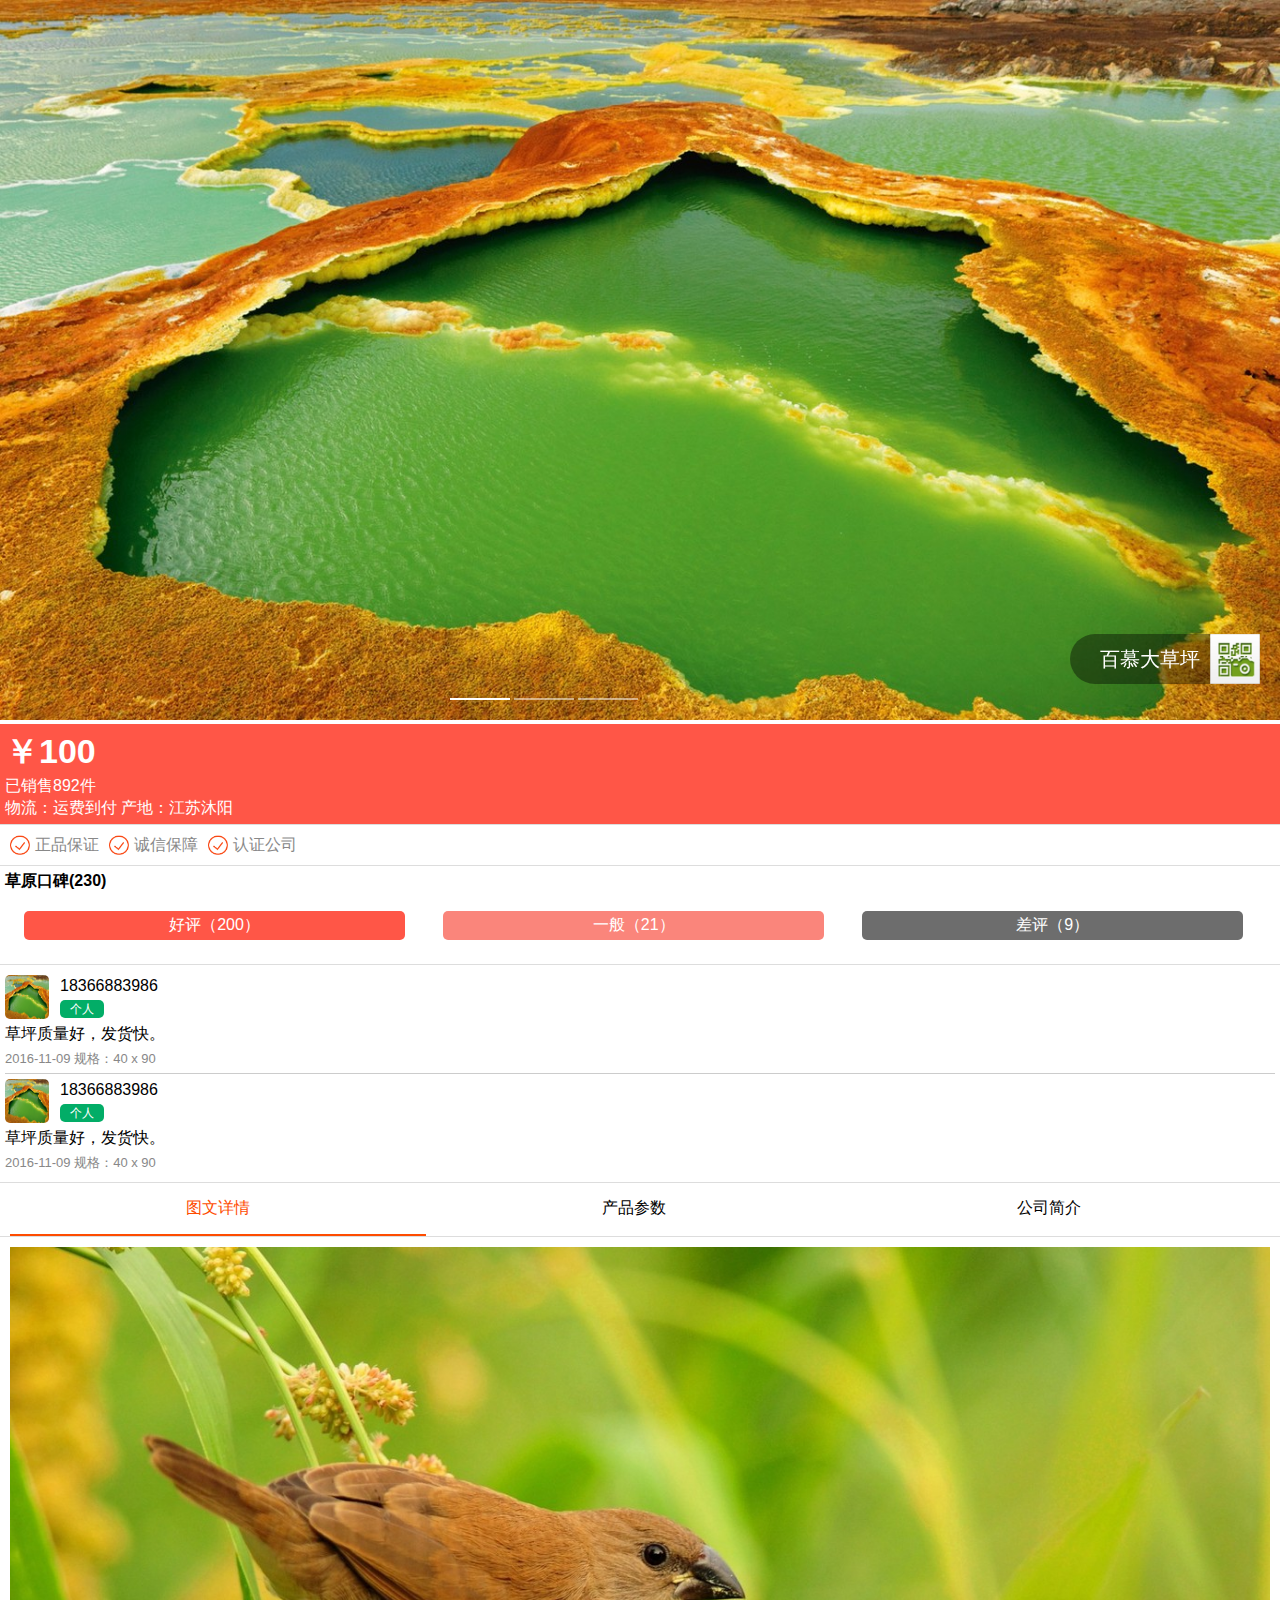
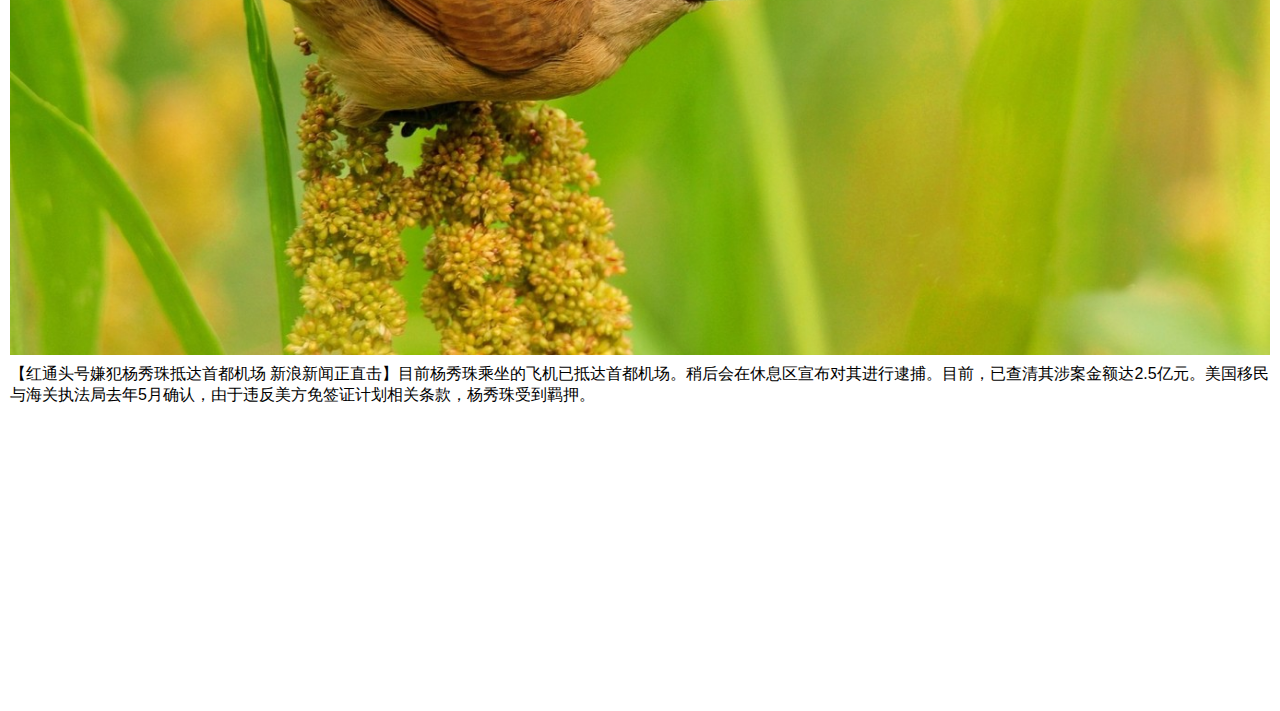
<file: web/grass/index.html>
<!DOCTYPE html>
<html>
<head lang="zh_CN">
    <meta charset="UTF-8">
    <meta name="viewport"
          content="width=device-width, user-scalable=no, initial-scale=1.0, maximum-scale=1.0, minimum-scale=1.0"/>
    <title>分享页面</title>
<!--css-->
    <link rel="stylesheet" href="css/reset.css"/>
    <link rel="stylesheet" href="css/grass.css"/>
    <script src="js/jquery-2.2.4.min.js"></script>

<!--GLIDE-->
    <link rel="stylesheet" href="css/glide.core.css"/>
    <link rel="stylesheet" href="css/glide.theme.css"/>
    <script src="js/glide.min.js"></script>

</head>

<body>

<div id="Glide" class="glide hidden-sm hidden-xs">
    <!--<div class="glide__arrows">-->
        <!--<button class="glide__arrow prev" data-glide-dir="<"><</button>-->
        <!--<button class="glide__arrow next" data-glide-dir=">">></button>-->
    <!--</div>-->

    <div class="glide__wrapper">
        <a class="pic-btn">
            <span class="product-name">百慕大草坪</span>
            <img src="pics/lg_grass_bg.png" alt=""/>
        </a>
        <ul class="glide__track">
            <li class="glide__slide"><img src="pics/01.jpg" alt=""/></li>
            <li class="glide__slide"><img src="pics/02.jpg" alt=""/></li>
            <li class="glide__slide"><img src="pics/03.jpg" alt=""/></li>
        </ul>
    </div>
    <div class="glide__bullets"></div>
</div>

<script>
    $(function(){
        $('.glide').glide({
            mode:'horizontal',
            autoplay:5000,
            startAt:1,
            // paddings:'1rem',
            centered:true,
            hoverpause:true,
            autoheight:true,
            keyboard:true,
            touchDistance:80,
            dragDistance:120,
            animationDuration:400

        });
    })
</script>

<!--container-->
<!--价格-->
<div class="row price clearfix">
    <div class="price-left">
        <h3><span>￥</span>100</h3>
    </div>
    <div class="price-right">
        <p>已销售892件</p>
        <p>物流：运费到付  产地：江苏沐阳</p>
    </div>
</div>
<!--认证-->
<div class="row verify clearfix">
    <div class="verify-item"><img src="pics/sm_good.png"/><span>正品保证</span></div>
    <div class="verify-item"><img src="pics/sm_good.png"/><span>诚信保障</span></div>
    <div class="verify-item"><img src="pics/sm_good.png"/><span>认证公司</span></div>
</div>
<!--口碑-->
<div class="good row">
    <h4>草原口碑(230)</h4>
    <div class="clearfix">
        <a class="btn btn-1" href="">好评（200）</a>
        <a class="btn btn-2" href="">一般（21）</a>
        <a class="btn btn-3" href="">差评（9）</a>
    </div>
</div>
<!--评论-->
<div class="row">
    <div class="comment-item">
        <div class="comment-head">
            <img src="pics/01.jpg"/>
            <div class="info">
                <h4>18366883986</h4>
                <h4><span class="label label-green">个人</span></h4>
            </div>
        </div>
        <div class="comment-body">
            <p>草坪质量好，发货快。</p>
        </div>
        <div class="comment-footer">
            2016-11-09 规格：40 x 90
        </div>
    </div>
    <div class="comment-item">
        <div class="comment-head">
            <img src="pics/01.jpg"/>
            <div class="info">
                <h4>18366883986</h4>
                <h4><span class="label label-green">个人</span></h4>
            </div>
        </div>
        <div class="comment-body">
            <p>草坪质量好，发货快。</p>
        </div>
        <div class="comment-footer">
            2016-11-09 规格：40 x 90
        </div>
    </div>
</div>

<div class="body">
    <div class="switch clearfix">
        <a class="active" target="detail">图文详情</a>
        <a target="info">产品参数</a>
        <a target="company">公司简介</a>
    </div>
    <div class="body-content detail">
        <img src="pics/02.jpg"/>
        <p>【红通头号嫌犯杨秀珠抵达首都机场 新浪新闻正直击】目前杨秀珠乘坐的飞机已抵达首都机场。稍后会在休息区宣布对其进行逮捕。目前，已查清其涉案金额达2.5亿元。美国移民与海关执法局去年5月确认，由于违反美方免签证计划相关条款，杨秀珠受到羁押。</p>
    </div>

    <div class="body-content info hide">
        <table>
            <tr>
                <th>草坪属性</th>
                <td>暖季草坪</td>
            </tr>
            <tr>
                <th>草坪用途</th>
                <td>园林绿化、观赏草坪、游憩草坪、体育草坪、护坡草坪</td>
            </tr>
            <tr>
                <th>草坪规格</th>
                <td><p>30x60cm</p><p>40x90cm</p></td>
            </tr>
            <tr>
                <th>一份面积</th>
                <td>10m<sup>2</sup></td>
            </tr>
            <tr>
                <th>种植面积</th>
                <td>5000亩</td>
            </tr>
        </table>
    </div>
    <div class="body-content company hide">
        <div class="company-head clearfix">
            <img src="pics/02.jpg" />
            <div class="name">
                <p>溧阳草坪农业开发有限公司</p>
                <p>
                    <img class="ico" src="pics/sm_dscv_top.png"/>
                    <img class="ico" src="pics/sm_dscv_hot.png"/>
                    <img class="ico" src="pics/sm_dscv_new.png"/>
                    <img class="ico" src="pics/sm_dscv_seed.png"/>
                </p>
            </div>
        </div>
        <div class="company-body">
            <div class="pos clearfix">
                <div>
                    <p>157</p>
                    <span>草原规模</span>
                </div>
                <div>
                    <p>12.4万</p>
                    <span>关注人数</span>
                </div>
                <div>
                    <p>top1</p>
                    <span>全国排行</span>
                </div>
            </div>
            <div class="detail">
                <img src="pics/03.jpg" alt=""/>
                <p>【红通头号嫌犯杨秀珠抵达首都机场 新浪新闻正直击】目前杨秀珠乘坐的飞机已抵达首都机场。稍后会在休息区宣布对其进行逮捕。目前，已查清其涉案金额达2.5亿元。美国移民与海关执法局去年5月确认，由于违反美方免签证计划相关条款，杨秀珠受到羁押。</p>
            </div>
        </div>
        <div class="company-footer">
            <table>
                <tr>
                    <th>总经理</th>
                    <td>胡其</td>
                </tr>
                <tr>
                    <th>电话</th>
                    <td>0531 - 546874894</td>
                </tr>
                <tr>
                    <th>公司地址</th>
                    <td>江苏省宿迁市溧阳县</td>
                </tr>
            </table>
        </div>
    </div>
</div>
<script>
    $(function(){
        $('.switch a').each(function(){
            $(this).click(function(){
                $('.switch a').removeClass('active');
                $(this).addClass('active');
                $('.body-content').addClass('hide');
                var target = $(this).attr('target');
                $('.'+target).removeClass('hide');
            })
        })
    })
</script>
</body>
</html>
</file>
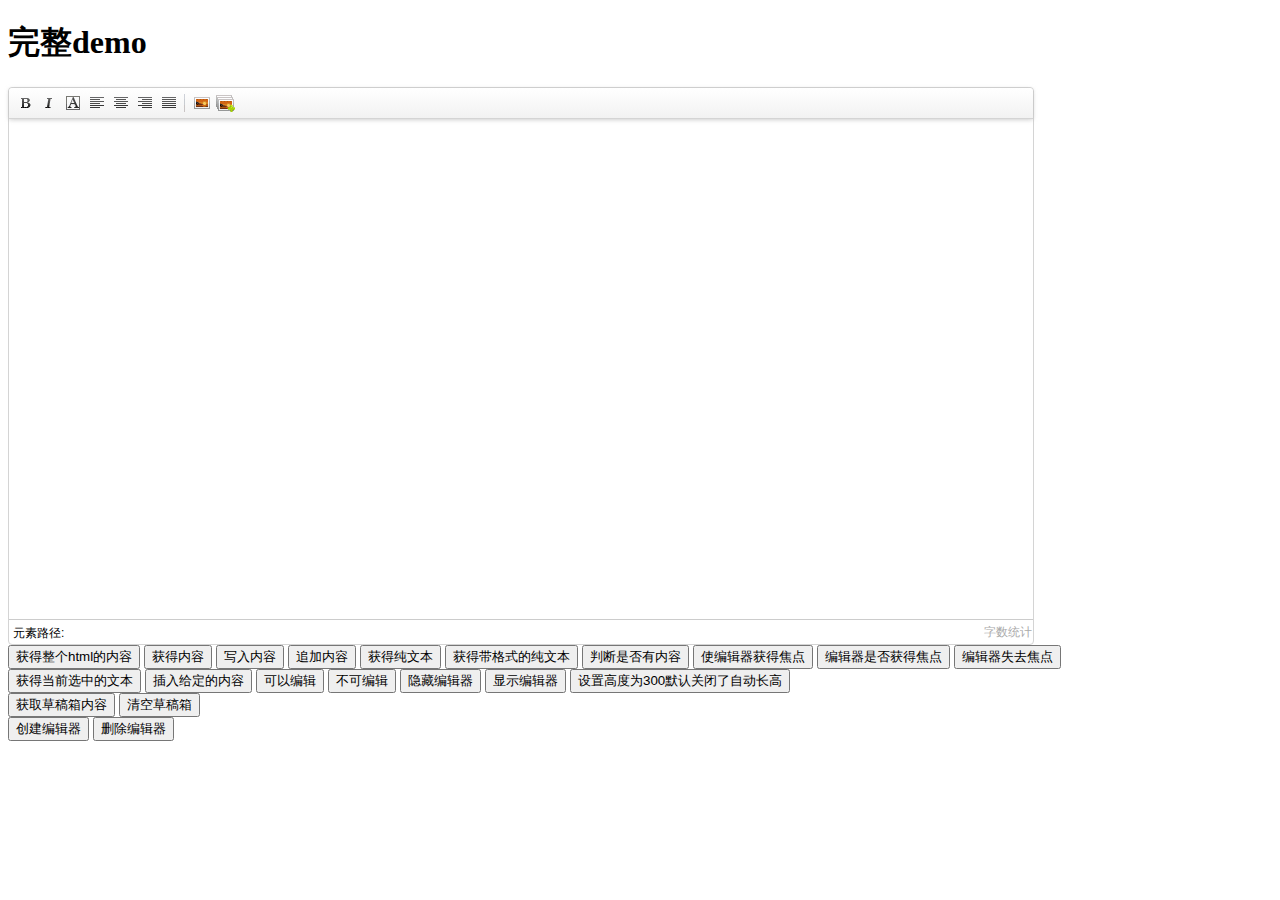
<file: web/ueditor/index.html>
<!DOCTYPE HTML PUBLIC "-//W3C//DTD HTML 4.01 Transitional//EN"
        "http://www.w3.org/TR/html4/loose.dtd">
<html>
<head>
    <title>完整demo</title>
    <meta http-equiv="Content-Type" content="text/html;charset=utf-8"/>
    <script type="text/javascript" charset="utf-8" src="ueditor.config.js"></script>
    <script type="text/javascript" charset="utf-8" src="ueditor.all.min.js"></script>
    <!--建议手动加在语言，避免在ie下有时因为加载语言失败导致编辑器加载失败-->
    <!--这里加载的语言文件会覆盖你在配置项目里添加的语言类型，比如你在配置项目里配置的是英文，这里加载的中文，那最后就是中文-->
    <script type="text/javascript" charset="utf-8" src="lang/zh-cn/zh-cn.js"></script>

    <style type="text/css">
        div {
            width: 100%;
        }
    </style>
</head>
<body>
<div>
    <h1>完整demo</h1>
    <script id="editor" type="text/plain" style="width:1024px;height:500px;"></script>
</div>
<div id="btns">
    <div>
        <button onclick="getAllHtml()">获得整个html的内容</button>
        <button onclick="getContent()">获得内容</button>
        <button onclick="setContent()">写入内容</button>
        <button onclick="setContent(true)">追加内容</button>
        <button onclick="getContentTxt()">获得纯文本</button>
        <button onclick="getPlainTxt()">获得带格式的纯文本</button>
        <button onclick="hasContent()">判断是否有内容</button>
        <button onclick="setFocus()">使编辑器获得焦点</button>
        <button onmousedown="isFocus(event)">编辑器是否获得焦点</button>
        <button onmousedown="setblur(event)">编辑器失去焦点</button>

    </div>
    <div>
        <button onclick="getText()">获得当前选中的文本</button>
        <button onclick="insertHtml()">插入给定的内容</button>
        <button id="enable" onclick="setEnabled()">可以编辑</button>
        <button onclick="setDisabled()">不可编辑</button>
        <button onclick=" UE.getEditor('editor').setHide()">隐藏编辑器</button>
        <button onclick=" UE.getEditor('editor').setShow()">显示编辑器</button>
        <button onclick=" UE.getEditor('editor').setHeight(300)">设置高度为300默认关闭了自动长高</button>
    </div>

    <div>
        <button onclick="getLocalData()">获取草稿箱内容</button>
        <button onclick="clearLocalData()">清空草稿箱</button>
    </div>

</div>
<div>
    <button onclick="createEditor()">
        创建编辑器
    </button>
    <button onclick="deleteEditor()">
        删除编辑器
    </button>
</div>

<script type="text/javascript">

    //实例化编辑器
    //建议使用工厂方法getEditor创建和引用编辑器实例，如果在某个闭包下引用该编辑器，直接调用UE.getEditor('editor')就能拿到相关的实例
    var ue = UE.getEditor('editor');


    function isFocus(e) {
        alert(UE.getEditor('editor').isFocus());
        UE.dom.domUtils.preventDefault(e)
    }
    function setblur(e) {
        UE.getEditor('editor').blur();
        UE.dom.domUtils.preventDefault(e)
    }
    function insertHtml() {
        var value = prompt('插入html代码', '');
        UE.getEditor('editor').execCommand('insertHtml', value)
    }
    function createEditor() {
        enableBtn();
        UE.getEditor('editor');
    }
    function getAllHtml() {
        alert(UE.getEditor('editor').getAllHtml())
    }
    function getContent() {
        var arr = [];
        arr.push("使用editor.getContent()方法可以获得编辑器的内容");
        arr.push("内容为：");
        arr.push(UE.getEditor('editor').getContent());
        alert(arr.join("\n"));
    }
    function getPlainTxt() {
        var arr = [];
        arr.push("使用editor.getPlainTxt()方法可以获得编辑器的带格式的纯文本内容");
        arr.push("内容为：");
        arr.push(UE.getEditor('editor').getPlainTxt());
        alert(arr.join('\n'))
    }
    function setContent(isAppendTo) {
        var arr = [];
        arr.push("使用editor.setContent('欢迎使用ueditor')方法可以设置编辑器的内容");
        UE.getEditor('editor').setContent('欢迎使用ueditor', isAppendTo);
        alert(arr.join("\n"));
    }
    function setDisabled() {
        UE.getEditor('editor').setDisabled('fullscreen');
        disableBtn("enable");
    }

    function setEnabled() {
        UE.getEditor('editor').setEnabled();
        enableBtn();
    }

    function getText() {
        //当你点击按钮时编辑区域已经失去了焦点，如果直接用getText将不会得到内容，所以要在选回来，然后取得内容
        var range = UE.getEditor('editor').selection.getRange();
        range.select();
        var txt = UE.getEditor('editor').selection.getText();
        alert(txt)
    }

    function getContentTxt() {
        var arr = [];
        arr.push("使用editor.getContentTxt()方法可以获得编辑器的纯文本内容");
        arr.push("编辑器的纯文本内容为：");
        arr.push(UE.getEditor('editor').getContentTxt());
        alert(arr.join("\n"));
    }
    function hasContent() {
        var arr = [];
        arr.push("使用editor.hasContents()方法判断编辑器里是否有内容");
        arr.push("判断结果为：");
        arr.push(UE.getEditor('editor').hasContents());
        alert(arr.join("\n"));
    }
    function setFocus() {
        UE.getEditor('editor').focus();
    }
    function deleteEditor() {
        disableBtn();
        UE.getEditor('editor').destroy();
    }
    function disableBtn(str) {
        var div = document.getElementById('btns');
        var btns = UE.dom.domUtils.getElementsByTagName(div, "button");
        for (var i = 0, btn; btn = btns[i++];) {
            if (btn.id == str) {
                UE.dom.domUtils.removeAttributes(btn, ["disabled"]);
            } else {
                btn.setAttribute("disabled", "true");
            }
        }
    }
    function enableBtn() {
        var div = document.getElementById('btns');
        var btns = UE.dom.domUtils.getElementsByTagName(div, "button");
        for (var i = 0, btn; btn = btns[i++];) {
            UE.dom.domUtils.removeAttributes(btn, ["disabled"]);
        }
    }

    function getLocalData() {
        alert(UE.getEditor('editor').execCommand("getlocaldata"));
    }

    function clearLocalData() {
        UE.getEditor('editor').execCommand("clearlocaldata");
        alert("已清空草稿箱")
    }
</script>
</body>
</html>
</file>
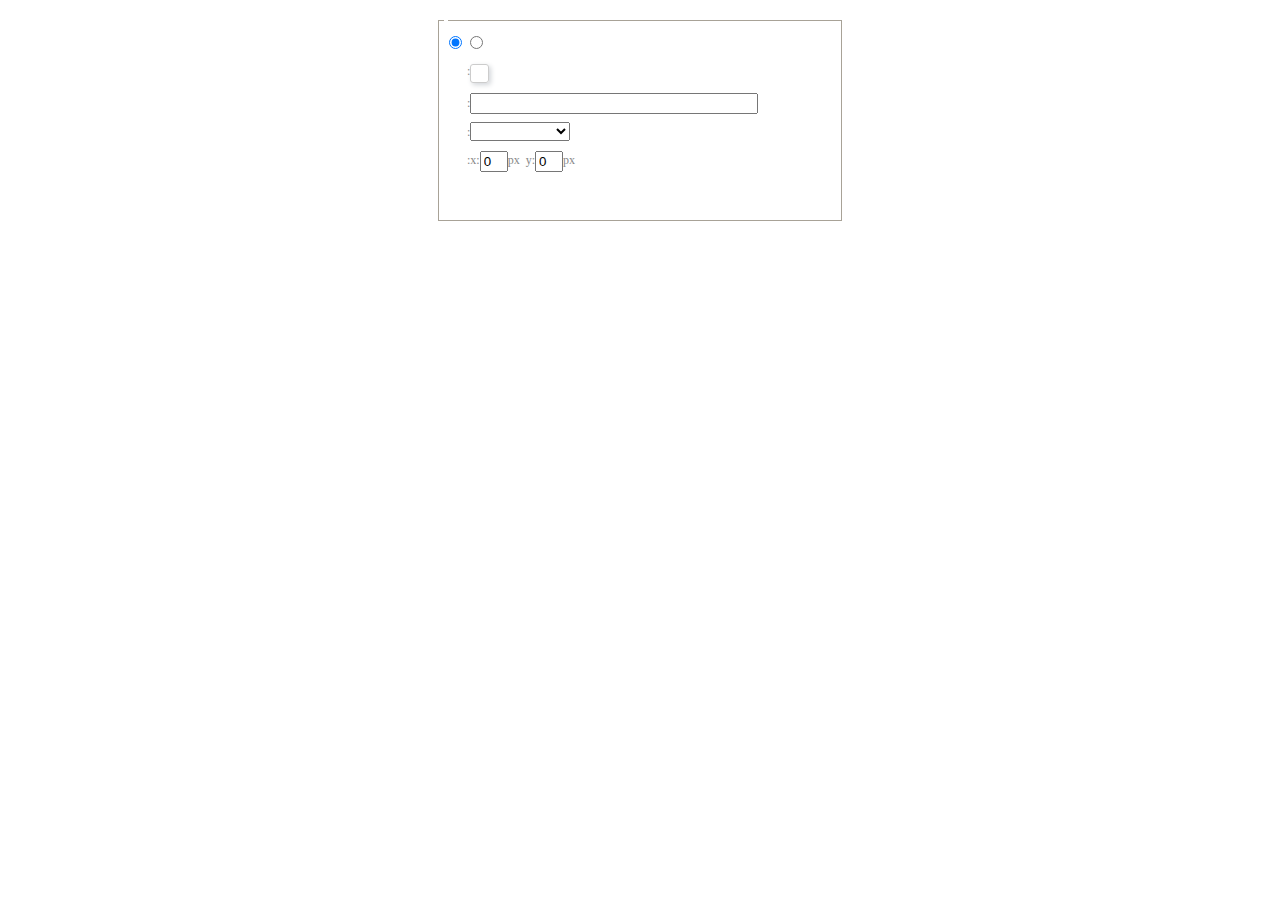
<file: web/ueditor/dialogs/background/background.html>
<!DOCTYPE HTML>
<html>
<head>
    <meta http-equiv="Content-Type" content="text/html;charset=utf-8"/>
    <script type="text/javascript" src="../internal.js"></script>
    <link rel="stylesheet" type="text/css" href="background.css">
</head>
<body>
<div id="bg_container" class="wrapper">
    <div id="tabHeads" class="tabhead">
        <span class="focus" data-content-id="normal"><var id="lang_background_normal"></var></span>
        <span class="" data-content-id="imgManager"><var id="lang_background_local"></var></span>
    </div>
    <div id="tabBodys" class="tabbody">
        <div id="normal" class="panel focus">
            <fieldset class="bgarea">
                <legend><var id="lang_background_set"></var></legend>
                <div class="content">
                    <div>
                        <label><input id="nocolorRadio" class="iptradio" type="radio" name="t" value="none"
                                      checked="checked"><var id="lang_background_none"></var></label>
                        <label><input id="coloredRadio" class="iptradio" type="radio" name="t" value="color"><var
                                id="lang_background_colored"></var></label>
                    </div>
                    <div class="wrapcolor pl">
                        <div class="color">
                            <var id="lang_background_color"></var>:
                        </div>
                        <div id="colorPicker"></div>
                        <div class="clear"></div>
                    </div>
                    <div class="wrapcolor pl">
                        <label><var id="lang_background_netimg"></var>:</label><input class="txt" type="text" id="url">
                    </div>
                    <div id="alignment" class="alignment">
                        <var id="lang_background_align"></var>:<select id="repeatType">
                        <option value="center"></option>
                        <option value="repeat-x"></option>
                        <option value="repeat-y"></option>
                        <option value="repeat"></option>
                        <option value="self"></option>
                    </select>
                    </div>
                    <div id="custom">
                        <var id="lang_background_position"></var>:x:<input type="text" size="1" id="x" maxlength="4"
                                                                           value="0">px&nbsp;&nbsp;y:<input type="text"
                                                                                                            size="1"
                                                                                                            id="y"
                                                                                                            maxlength="4"
                                                                                                            value="0">px
                    </div>
                </div>
            </fieldset>

        </div>
        <div id="imgManager" class="panel">
            <div id="imageList" style=""></div>
        </div>
    </div>
</div>
<script type="text/javascript" src="background.js"></script>
</body>
</html>
</file>
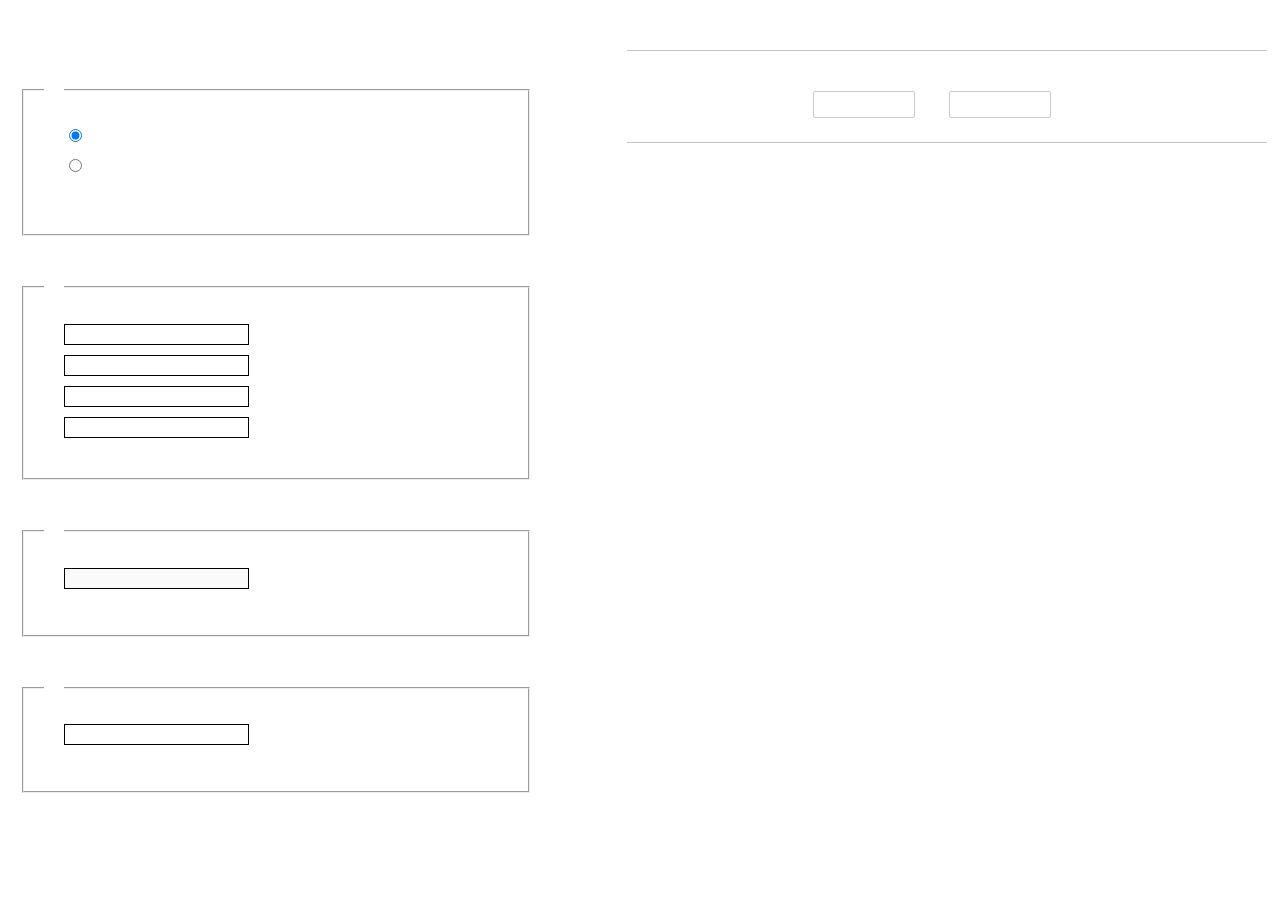
<file: web/ueditor/dialogs/charts/charts.html>
<!DOCTYPE html>
<html>
<head>
    <title>chart</title>
    <meta chartset="utf-8">
    <link rel="stylesheet" type="text/css" href="charts.css">
    <script type="text/javascript" src="../internal.js"></script>
</head>
<body>
<div class="main">
    <div class="table-view">
        <h3><var id="lang_data_source"></var></h3>

        <div id="tableContainer" class="table-container"></div>
        <h3><var id="lang_chart_format"></var></h3>

        <form name="data-form">
            <div class="charts-format">
                <fieldset>
                    <legend><var id="lang_data_align"></var></legend>
                    <div class="format-item-container">
                        <label>
                            <input type="radio" class="format-ctrl not-pie-item" name="charts-format" value="1"
                                   checked="checked">
                            <var id="lang_chart_align_same"></var>
                        </label>
                        <label>
                            <input type="radio" class="format-ctrl not-pie-item" name="charts-format" value="-1">
                            <var id="lang_chart_align_reverse"></var>
                        </label>
                        <br>
                    </div>
                </fieldset>
                <fieldset>
                    <legend><var id="lang_chart_title"></var></legend>
                    <div class="format-item-container">
                        <label>
                            <var id="lang_chart_main_title"></var><input type="text" name="title" class="data-item">
                        </label>
                        <label>
                            <var id="lang_chart_sub_title"></var><input type="text" name="sub-title"
                                                                        class="data-item not-pie-item">
                        </label>
                        <label>
                            <var id="lang_chart_x_title"></var><input type="text" name="x-title"
                                                                      class="data-item not-pie-item">
                        </label>
                        <label>
                            <var id="lang_chart_y_title"></var><input type="text" name="y-title"
                                                                      class="data-item not-pie-item">
                        </label>
                    </div>
                </fieldset>
                <fieldset>
                    <legend><var id="lang_chart_tip"></var></legend>
                    <div class="format-item-container">
                        <label>
                            <var id="lang_cahrt_tip_prefix"></var>
                            <input type="text" id="tipInput" name="tip" class="data-item" disabled="disabled">
                        </label>

                        <p><var id="lang_cahrt_tip_description"></var></p>
                    </div>
                </fieldset>
                <fieldset>
                    <legend><var id="lang_chart_data_unit"></var></legend>
                    <div class="format-item-container">
                        <label><var id="lang_chart_data_unit_title"></var><input type="text" name="unit"
                                                                                 class="data-item"></label>

                        <p><var id="lang_chart_data_unit_description"></var></p>
                    </div>
                </fieldset>
            </div>
        </form>
    </div>
    <div class="charts-view">
        <div id="chartsContainer" class="charts-container"></div>
        <div id="chartsType" class="charts-type">
            <h3><var id="lang_chart_type"></var></h3>

            <div class="scroll-view">
                <div class="scroll-container">
                    <div id="scrollBed" class="scroll-bed"></div>
                </div>
                <div id="buttonContainer" class="button-container">
                    <a href="#" data-title="prev"><var id="lang_prev_btn"></var></a>
                    <a href="#" data-title="next"><var id="lang_next_btn"></var></a>
                </div>
            </div>
        </div>
    </div>
</div>
<script src="../../third-party/jquery-1.10.2.min.js"></script>
<script src="../../third-party/highcharts/highcharts.js"></script>
<script src="chart.config.js"></script>
<script src="charts.js"></script>
</body>
</html>
</file>
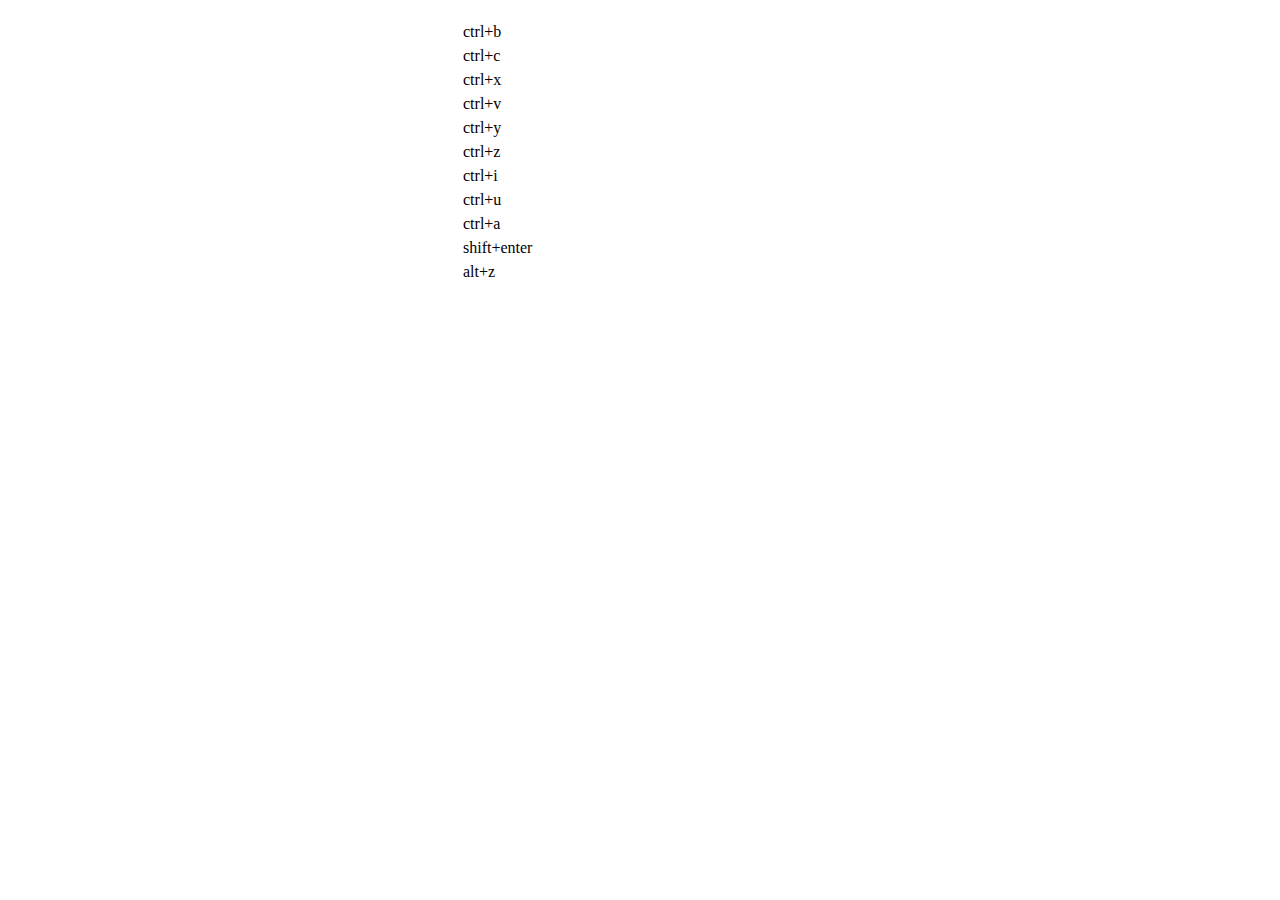
<file: web/ueditor/dialogs/help/help.html>
<!DOCTYPE HTML PUBLIC "-//W3C//DTD HTML 4.01 Transitional//EN"
        "http://www.w3.org/TR/html4/loose.dtd">
<html>
<head>
    <title>帮助</title>
    <meta content="text/html; charset=utf-8" http-equiv="Content-Type"/>
    <script type="text/javascript" src="../internal.js"></script>
    <link rel="stylesheet" type="text/css" href="help.css">
</head>
<body>
<div class="wrapper" id="helptab">
    <div id="tabHeads" class="tabhead">
        <span class="focus" tabsrc="about"><var id="lang_input_about"></var></span>
        <span tabsrc="shortcuts"><var id="lang_input_shortcuts"></var></span>
    </div>
    <div id="tabBodys" class="tabbody">
        <div id="about" class="panel">
            <h1>UEditor</h1>

            <p id="version"></p>

            <p><var id="lang_input_introduction"></var></p>
        </div>
        <div id="shortcuts" class="panel">
            <table>
                <thead>
                <tr>
                    <td><var id="lang_Txt_shortcuts"></var></td>
                    <td><var id="lang_Txt_func"></var></td>
                </tr>
                </thead>
                <tbody>
                <tr>
                    <td>ctrl+b</td>
                    <td><var id="lang_Txt_bold"></var></td>
                </tr>
                <tr>
                    <td>ctrl+c</td>
                    <td><var id="lang_Txt_copy"></var></td>
                </tr>
                <tr>
                    <td>ctrl+x</td>
                    <td><var id="lang_Txt_cut"></var></td>
                </tr>
                <tr>
                    <td>ctrl+v</td>
                    <td><var id="lang_Txt_Paste"></var></td>
                </tr>
                <tr>
                    <td>ctrl+y</td>
                    <td><var id="lang_Txt_undo"></var></td>
                </tr>
                <tr>
                    <td>ctrl+z</td>
                    <td><var id="lang_Txt_redo"></var></td>
                </tr>
                <tr>
                    <td>ctrl+i</td>
                    <td><var id="lang_Txt_italic"></var></td>
                </tr>
                <tr>
                    <td>ctrl+u</td>
                    <td><var id="lang_Txt_underline"></var></td>
                </tr>
                <tr>
                    <td>ctrl+a</td>
                    <td><var id="lang_Txt_selectAll"></var></td>
                </tr>
                <tr>
                    <td>shift+enter</td>
                    <td><var id="lang_Txt_visualEnter"></var></td>
                </tr>
                <tr>
                    <td>alt+z</td>
                    <td><var id="lang_Txt_fullscreen"></var></td>
                </tr>
                </tbody>
            </table>
        </div>
    </div>
</div>
<script type="text/javascript" src="help.js"></script>
</body>
</html>
</file>
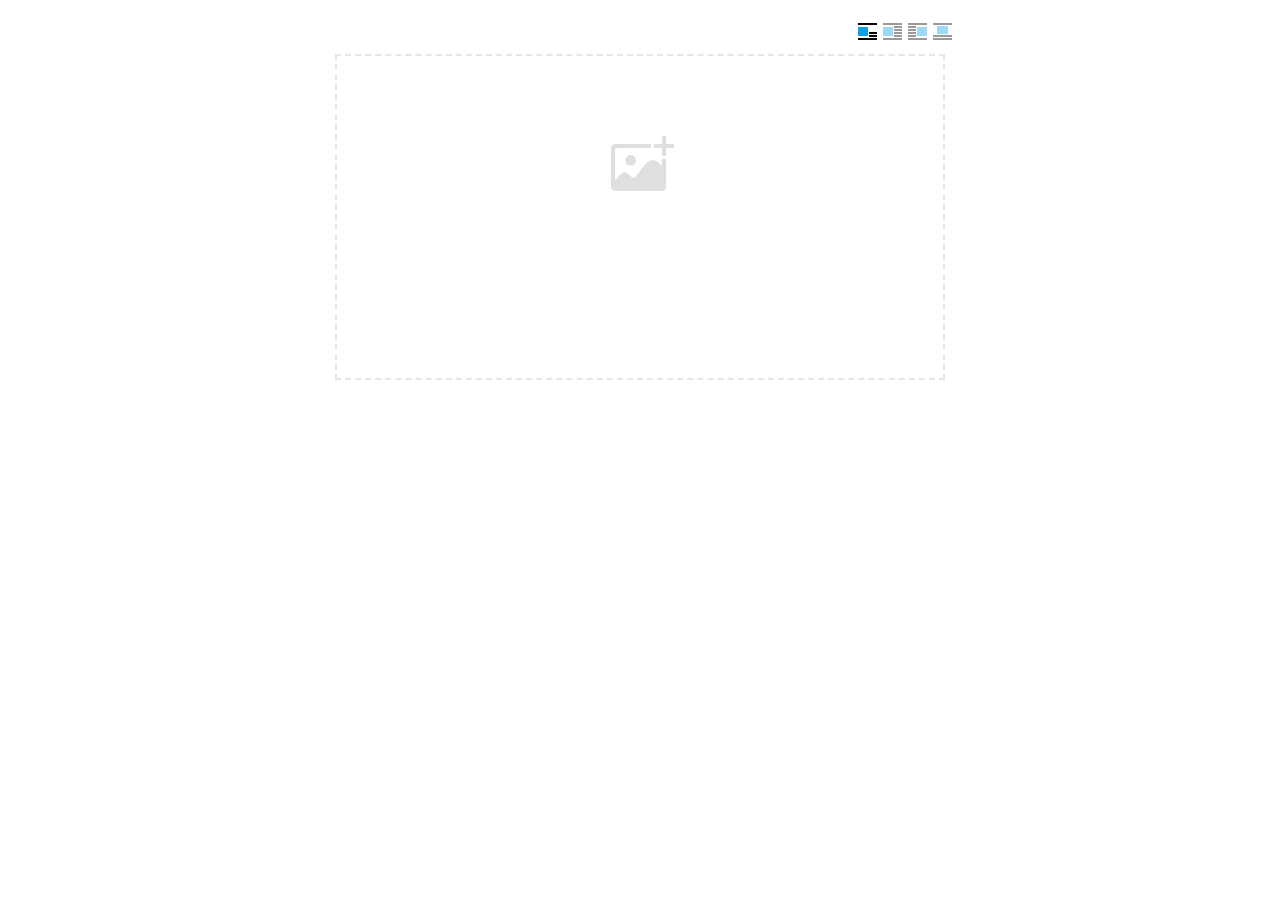
<file: web/ueditor/dialogs/image/image.html>
<!doctype html>
<html>
<head>
    <meta charset="UTF-8">
    <title>ueditor图片对话框</title>
    <script type="text/javascript" src="../internal.js"></script>

    <!-- jquery -->
    <script type="text/javascript" src="../../third-party/jquery-1.10.2.min.js"></script>

    <!-- webuploader -->
    <script src="../../third-party/webuploader/webuploader.min.js"></script>
    <link rel="stylesheet" type="text/css" href="../../third-party/webuploader/webuploader.css">

    <!-- image dialog -->
    <link rel="stylesheet" href="image.css" type="text/css"/>
</head>
<body>

<div class="wrapper">
    <div id="tabhead" class="tabhead">
        <span class="tab" data-content-id="remote"><var id="lang_tab_remote"></var></span>
        <span class="tab focus" data-content-id="upload"><var id="lang_tab_upload"></var></span>
        <span class="tab" data-content-id="online"><var id="lang_tab_online"></var></span>
        <span class="tab" data-content-id="search"><var id="lang_tab_search"></var></span>
    </div>
    <div class="alignBar">
        <label class="algnLabel"><var id="lang_input_align"></var></label>
                    <span id="alignIcon">
                        <span id="noneAlign" class="none-align focus" data-align="none"></span>
                        <span id="leftAlign" class="left-align" data-align="left"></span>
                        <span id="rightAlign" class="right-align" data-align="right"></span>
                        <span id="centerAlign" class="center-align" data-align="center"></span>
                    </span>
        <input id="align" name="align" type="hidden" value="none"/>
    </div>
    <div id="tabbody" class="tabbody">

        <!-- 远程图片 -->
        <div id="remote" class="panel">
            <div class="top">
                <div class="row">
                    <label for="url"><var id="lang_input_url"></var></label>
                    <span><input class="text" id="url" type="text"/></span>
                </div>
            </div>
            <div class="left">
                <div class="row">
                    <label><var id="lang_input_size"></var></label>
                    <span><var id="lang_input_width">&nbsp;&nbsp;</var><input class="text" type="text"
                                                                              id="width"/>px </span>
                    <span><var id="lang_input_height">&nbsp;&nbsp;</var><input class="text" type="text" id="height"/>px </span>
                    <span><input id="lock" type="checkbox" disabled="disabled"><span id="lockicon"></span></span>
                </div>
                <div class="row">
                    <label><var id="lang_input_border"></var></label>
                    <span><input class="text" type="text" id="border"/>px </span>
                </div>
                <div class="row">
                    <label><var id="lang_input_vhspace"></var></label>
                    <span><input class="text" type="text" id="vhSpace"/>px </span>
                </div>
                <div class="row">
                    <label><var id="lang_input_title"></var></label>
                    <span><input class="text" type="text" id="title"/></span>
                </div>
            </div>
            <div class="right">
                <div id="preview"></div>
            </div>
        </div>

        <!-- 上传图片 -->
        <div id="upload" class="panel focus">
            <div id="queueList" class="queueList">
                <div class="statusBar element-invisible">
                    <div class="progress">
                        <span class="text">0%</span>
                        <span class="percentage"></span>
                    </div>
                    <div class="info"></div>
                    <div class="btns">
                        <div id="filePickerBtn"></div>
                        <div class="uploadBtn"><var id="lang_start_upload"></var></div>
                    </div>
                </div>
                <div id="dndArea" class="placeholder">
                    <div class="filePickerContainer">
                        <div id="filePickerReady"></div>
                    </div>
                </div>
                <ul class="filelist element-invisible">
                    <li id="filePickerBlock" class="filePickerBlock"></li>
                </ul>
            </div>
        </div>

        <!-- 在线图片 -->
        <div id="online" class="panel">
            <div id="imageList"><var id="lang_imgLoading"></var></div>
        </div>

        <!-- 搜索图片 -->
        <div id="search" class="panel">
            <div class="searchBar">
                <input id="searchTxt" class="searchTxt text" type="text"/>
                <select id="searchType" class="searchType">
                    <option value="&s=4&z=0"></option>
                    <option value="&s=1&z=19"></option>
                    <option value="&s=2&z=0"></option>
                    <option value="&s=3&z=0"></option>
                </select>
                <input id="searchReset" type="button"/>
                <input id="searchBtn" type="button"/>
            </div>
            <div id="searchList" class="searchList">
                <ul id="searchListUl"></ul>
            </div>
        </div>

    </div>
</div>
<script type="text/javascript" src="image.js"></script>

</body>
</html>
</file>
<file: web/grass/css/grass.css>
.hide {
  display: none;
}
.show {
  display: block;
}
.row {
  padding: 5px;
  border-bottom: 1px solid #dddddd;
}
.pic-btn {
  cursor: pointer;
  z-index: 100;
  position: absolute;
  right: 20px;
  bottom: 40px;
}
.pic-btn:active {
  transform: translateY(2px);
}
.pic-btn > span {
  height: 50px;
  -webkit-box-sizing: border-box;
  -moz-box-sizing: border-box;
  box-sizing: border-box;
  font-size: 20px;
  display: block;
  padding: 12px 60px 12px 30px;
  -webkit-border-radius: 50px 0 0 50px;
  -moz-border-radius: 50px 0 0 50px;
  border-radius: 50px 0 0 50px;
  color: #ffffff;
  background-color: rgba(0, 0, 0, 0.4);
}
.pic-btn > img {
  position: absolute;
  right: 0;
  top: 0;
  height: 50px !important;
  width: 50px !important;
}
.price {
  background-color: #FF5647;
  color: #ffffff;
}
.price-left {
  float: left;
  width: 32%;
}
.price-left > h3 {
  font-size: 34px;
  vertical-align: middle;
}
.price-right {
  float: left;
  width: 70%;
}
.price-right > p {
  line-height: 22px;
  height: 22px;
}
.verify {
  padding: 10px;
  color: #888;
}
.verify-item {
  margin-right: 10px;
  float: left;
  position: relative;
}
.verify-item > img {
  position: absolute;
  left: 0;
  top: 0;
  height: 20px;
  width: 20px;
}
.verify-item > span {
  padding-left: 25px;
  height: 20px;
  line-height: 20px;
}
.good .btn {
  width: 30%;
  float: left;
  margin: 1.5%;
}
.btn {
  line-height: 180%;
  text-align: center;
  color: #ffffff;
  display: block;
  -webkit-border-radius: 5px;
  -moz-border-radius: 5px;
  border-radius: 5px;
}
.btn-1 {
  background-color: #FF5647;
}
.btn-1:active {
  background-color: #f91400;
}
.btn-2 {
  background-color: #FA857B;
}
.btn-2:active {
  background-color: #f74131;
}
.btn-3 {
  background-color: #6D6D6D;
}
.btn-3:active {
  background-color: #474747;
}
.comment-item {
  padding: 5px 0;
  border-bottom: 1px solid #cccccc;
}
.comment-item:last-child {
  border: none;
}
.comment-item .comment-head {
  position: relative;
}
.comment-item .comment-head > img {
  display: block;
  position: absolute;
  left: 0;
  top: 0;
  height: 44px;
  width: 44px;
  -webkit-border-radius: 5px;
  -moz-border-radius: 5px;
  border-radius: 5px;
}
.comment-item .comment-head .info {
  padding-left: 55px;
}
.comment-item .comment-head .info > h4 {
  font-weight: normal;
  height: 22px;
  line-height: 22px;
}
.comment-item .comment-body > p {
  padding: 5px 0;
}
.comment-item .comment-footer {
  font-size: 13px;
  color: #888;
}
.label {
  font-size: 12px;
  -webkit-box-sizing: border-box;
  -moz-box-sizing: border-box;
  box-sizing: border-box;
  text-align: center;
  padding: 2px 10px;
  -webkit-border-radius: 5px;
  -moz-border-radius: 5px;
  border-radius: 5px;
  color: #ffffff;
}
.label-green {
  background-color: #02AD67;
}
.label-orange {
  background-color: #FCBF1D;
}
.body-content {
  -webkit-box-sizing: border-box;
  -moz-box-sizing: border-box;
  box-sizing: border-box;
  padding: 10px 10px 300px !important;
}
.switch {
  padding: 0 10px;
  border-bottom: 1px solid #ddd;
}
.switch > a {
  cursor: pointer;
  padding: 15px 0;
  text-align: center;
  float: left;
  width: 33%;
  border-bottom: 2px solid rgba(0, 0, 0, 0);
}
.switch > a.active {
  color: #FE4C00;
  border-color: #FE4C00;
}
.detail img {
  width: 100%;
  margin-bottom: 5px;
}
.detail p {
  margin-bottom: 5px;
}
.info table tr {
  border-bottom: 1px solid #eee;
}
.info table td,
.info table th {
  padding: 10px 8px;
}
.info table th {
  white-space: pre;
  -ms-text-overflow: ellipsis;
  text-overflow: ellipsis;
}
.company {
  padding: 10px;
}
.company-head {
  position: relative;
}
.company-head > img {
  -webkit-border-radius: 3px;
  -moz-border-radius: 3px;
  border-radius: 3px;
  height: 50px;
  width: 50px;
  position: absolute;
  left: 0;
  top: 0;
}
.company-head .name {
  float: left;
  font-weight: bold;
  padding-left: 60px;
}
.company-head .name > p {
  height: 25px;
}
.company-head .name > p > img {
  width: 18px;
  height: 18px;
  padding: 3px;
}
.company-body {
  padding-bottom: 20px;
}
.company-body .pos {
  padding: 15px 0;
}
.company-body .pos > div {
  float: left;
  text-align: center;
  width: 33%;
  border-right: 1px solid #dddddd;
}
.company-body .pos > div:last-child {
  border: none;
}
.company-body .pos > div > span {
  color: #888;
}
.company-footer {
  border-top: 1px solid #cccccc;
}
.company-footer table {
  width: 80%;
  margin: 0 auto;
}
.company-footer table tr {
  border-bottom: 1px solid #eee;
}
.company-footer table td,
.company-footer table th {
  padding: 10px 8px;
}
</file>
<file: web/ueditor/dialogs/background/background.css>
.wrapper {
    width: 424px;
    margin: 10px auto;
    zoom: 1;
    position: relative
}

.tabbody {
    height: 225px;
}

.tabbody .panel {
    position: absolute;
    width: 100%;
    height: 100%;
    background: #fff;
    display: none;
}

.tabbody .focus {
    display: block;
}

body {
    font-size: 12px;
    color: #888;
    overflow: hidden;
}

input, label {
    vertical-align: middle
}

.clear {
    clear: both;
}

.pl {
    padding-left: 18px;
    padding-left: 23px \9;
}

#imageList {
    width: 420px;
    height: 215px;
    margin-top: 10px;
    overflow: hidden;
    overflow-y: auto;
}

#imageList div {
    float: left;
    width: 100px;
    height: 95px;
    margin: 5px 10px;
}

#imageList img {
    cursor: pointer;
    border: 2px solid white;
}

.bgarea {
    margin: 10px;
    padding: 5px;
    height: 84%;
    border: 1px solid #A8A297;
}

.content div {
    margin: 10px 0 10px 5px;
}

.content .iptradio {
    margin: 0px 5px 5px 0px;
}

.txt {
    width: 280px;
}

.wrapcolor {
    height: 19px;
}

div.color {
    float: left;
    margin: 0;
}

#colorPicker {
    width: 17px;
    height: 17px;
    border: 1px solid #CCC;
    display: inline-block;
    border-radius: 3px;
    box-shadow: 2px 2px 5px #D3D6DA;
    margin: 0;
    float: left;
}

div.alignment, #custom {
    margin-left: 23px;
    margin-left: 28px \9;
}

#custom input {
    height: 15px;
    min-height: 15px;
    width: 20px;
}

#repeatType {
    width: 100px;
}

/* 图片管理样式 */
#imgManager {
    width: 100%;
    height: 225px;
}

#imgManager #imageList {
    width: 100%;
    overflow-x: hidden;
    overflow-y: auto;
}

#imgManager ul {
    display: block;
    list-style: none;
    margin: 0;
    padding: 0;
}

#imgManager li {
    float: left;
    display: block;
    list-style: none;
    padding: 0;
    width: 113px;
    height: 113px;
    margin: 9px 0 0 19px;
    background-color: #eee;
    overflow: hidden;
    cursor: pointer;
    position: relative;
}

#imgManager li.clearFloat {
    float: none;
    clear: both;
    display: block;
    width: 0;
    height: 0;
    margin: 0;
    padding: 0;
}

#imgManager li img {
    cursor: pointer;
}

#imgManager li .icon {
    cursor: pointer;
    width: 113px;
    height: 113px;
    position: absolute;
    top: 0;
    left: 0;
    z-index: 2;
    border: 0;
    background-repeat: no-repeat;
}

#imgManager li .icon:hover {
    width: 107px;
    height: 107px;
    border: 3px solid #1094fa;
}

#imgManager li.selected .icon {
    background-image: url(images/success.png);
    background-position: 75px 75px;
}

#imgManager li.selected .icon:hover {
    width: 107px;
    height: 107px;
    border: 3px solid #1094fa;
    background-position: 72px 72px;
}
</file>
<file: web/ueditor/dialogs/charts/charts.css>
html, body {
    width: 100%;
    height: 100%;
    margin: 0;
    padding: 0;
    overflow-x: hidden;
}

.main {
    width: 100%;
    overflow: hidden;
}

.table-view {
    height: 100%;
    float: left;
    margin: 20px;
    width: 40%;
}

.table-view .table-container {
    width: 100%;
    margin-bottom: 50px;
    overflow: scroll;
}

.table-view th {
    padding: 5px 10px;
    background-color: #F7F7F7;
}

.table-view td {
    width: 50px;
    text-align: center;
    padding: 0;
}

.table-container input {
    width: 40px;
    padding: 5px;
    border: none;
    outline: none;
}

.table-view caption {
    font-size: 18px;
    text-align: left;
}

.charts-view {
    /*margin-left: 49%!important;*/
    width: 50%;
    margin-left: 49%;
    height: 400px;
}

.charts-container {
    border-left: 1px solid #c3c3c3;
}

.charts-format fieldset {
    padding-left: 20px;
    margin-bottom: 50px;
}

.charts-format legend {
    padding-left: 10px;
    padding-right: 10px;
}

.format-item-container {
    padding: 20px;
}

.format-item-container label {
    display: block;
    margin: 10px 0;
}

.charts-format .data-item {
    border: 1px solid black;
    outline: none;
    padding: 2px 3px;
}

/* 图表类型 */

.charts-type {
    margin-top: 50px;
    height: 300px;
}

.scroll-view {
    border: 1px solid #c3c3c3;
    border-left: none;
    border-right: none;
    overflow: hidden;
}

.scroll-container {
    margin: 20px;
    width: 100%;
    overflow: hidden;
}

.scroll-bed {
    width: 10000px;
    _margin-top: 20px;
    -webkit-transition: margin-left .5s ease;
    -moz-transition: margin-left .5s ease;
    transition: margin-left .5s ease;
}

.view-box {
    display: inline-block;
    *display: inline;
    *zoom: 1;
    margin-right: 20px;
    border: 2px solid white;
    line-height: 0;
    overflow: hidden;
    cursor: pointer;
}

.view-box img {
    border: 1px solid #cecece;
}

.view-box.selected {
    border-color: #7274A7;
}

.button-container {
    margin-bottom: 20px;
    text-align: center;
}

.button-container a {
    display: inline-block;
    width: 100px;
    height: 25px;
    line-height: 25px;
    border: 1px solid #c2ccd1;
    margin-right: 30px;
    text-decoration: none;
    color: black;
    -webkit-border-radius: 2px;
    -moz-border-radius: 2px;
    border-radius: 2px;
}

.button-container a:HOVER {
    background: #fcfcfc;
}

.button-container a:ACTIVE {
    border-top-color: #c2ccd1;
    box-shadow: inset 0 5px 4px -4px rgba(49, 49, 64, 0.1);
}

.edui-charts-not-data {
    height: 100px;
    line-height: 100px;
    text-align: center;
}
</file>
<file: web/ueditor/dialogs/help/help.css>
.wrapper {
    width: 370px;
    margin: 10px auto;
    zoom: 1;
}

.tabbody {
    height: 360px;
}

.tabbody .panel {
    width: 100%;
    height: 360px;
    position: absolute;
    background: #fff;
}

.tabbody .panel h1 {
    font-size: 26px;
    margin: 5px 0 0 5px;
}

.tabbody .panel p {
    font-size: 12px;
    margin: 5px 0 0 5px;
}

.tabbody table {
    width: 90%;
    line-height: 20px;
    margin: 5px 0 0 5px;;
}

.tabbody table thead {
    font-weight: bold;
    line-height: 25px;
}
</file>
<file: web/ueditor/third-party/webuploader/webuploader.css>
.webuploader-container {
    position: relative;
}

.webuploader-element-invisible {
    position: absolute !important;
    clip: rect(1px 1px 1px 1px); /* IE6, IE7 */
    clip: rect(1px, 1px, 1px, 1px);
}

.webuploader-pick {
    position: relative;
    display: inline-block;
    cursor: pointer;
    background: #00b7ee;
    padding: 10px 15px;
    color: #fff;
    text-align: center;
    border-radius: 3px;
    overflow: hidden;
}

.webuploader-pick-hover {
    background: #00a2d4;
}

.webuploader-pick-disable {
    opacity: 0.6;
    pointer-events: none;
}
</file>
<file: web/ueditor/dialogs/image/image.css>
@charset "utf-8";
/* dialog样式 */
.wrapper {
    zoom: 1;
    width: 630px;
    *width: 626px;
    height: 380px;
    margin: 0 auto;
    padding: 10px;
    position: relative;
    font-family: sans-serif;
}

/*tab样式框大小*/
.tabhead {
    float: left;
}

.tabbody {
    width: 100%;
    height: 346px;
    position: relative;
    clear: both;
}

.tabbody .panel {
    position: absolute;
    width: 0;
    height: 0;
    background: #fff;
    overflow: hidden;
    display: none;
}

.tabbody .panel.focus {
    width: 100%;
    height: 346px;
    display: block;
}

/* 图片对齐方式 */
.alignBar {
    float: right;
    margin-top: 5px;
    position: relative;
}

.alignBar .algnLabel {
    float: left;
    height: 20px;
    line-height: 20px;
}

.alignBar #alignIcon {
    zoom: 1;
    _display: inline;
    display: inline-block;
    position: relative;
}

.alignBar #alignIcon span {
    float: left;
    cursor: pointer;
    display: block;
    width: 19px;
    height: 17px;
    margin-right: 3px;
    margin-left: 3px;
    background-image: url(./images/alignicon.jpg);
}

.alignBar #alignIcon .none-align {
    background-position: 0 -18px;
}

.alignBar #alignIcon .left-align {
    background-position: -20px -18px;
}

.alignBar #alignIcon .right-align {
    background-position: -40px -18px;
}

.alignBar #alignIcon .center-align {
    background-position: -60px -18px;
}

.alignBar #alignIcon .none-align.focus {
    background-position: 0 0;
}

.alignBar #alignIcon .left-align.focus {
    background-position: -20px 0;
}

.alignBar #alignIcon .right-align.focus {
    background-position: -40px 0;
}

.alignBar #alignIcon .center-align.focus {
    background-position: -60px 0;
}

/* 远程图片样式 */
#remote {
    z-index: 200;
}

#remote .top {
    width: 100%;
    margin-top: 25px;
}

#remote .left {
    display: block;
    float: left;
    width: 300px;
    height: 10px;
}

#remote .right {
    display: block;
    float: right;
    width: 300px;
    height: 10px;
}

#remote .row {
    margin-left: 20px;
    clear: both;
    height: 40px;
}

#remote .row label {
    text-align: center;
    width: 50px;
    zoom: 1;
    _display: inline;
    display: inline-block;
    vertical-align: middle;
}

#remote .row label.algnLabel {
    float: left;

}

#remote input.text {
    width: 150px;
    padding: 3px 6px;
    font-size: 14px;
    line-height: 1.42857143;
    color: #555;
    background-color: #fff;
    background-image: none;
    border: 1px solid #ccc;
    border-radius: 4px;
    -webkit-box-shadow: inset 0 1px 1px rgba(0, 0, 0, .075);
    box-shadow: inset 0 1px 1px rgba(0, 0, 0, .075);
    -webkit-transition: border-color ease-in-out .15s, box-shadow ease-in-out .15s;
    transition: border-color ease-in-out .15s, box-shadow ease-in-out .15s;
}

#remote input.text:focus {
    border-color: #66afe9;
    outline: 0;
    -webkit-box-shadow: inset 0 1px 1px rgba(0, 0, 0, .075), 0 0 8px rgba(102, 175, 233, .6);
    box-shadow: inset 0 1px 1px rgba(0, 0, 0, .075), 0 0 8px rgba(102, 175, 233, .6);
}

#remote #url {
    width: 500px;
    margin-bottom: 2px;
}

#remote #width,
#remote #height {
    width: 20px;
    margin-left: 2px;
    margin-right: 2px;
}

#remote #border,
#remote #vhSpace,
#remote #title {
    width: 180px;
    margin-right: 5px;
}

#remote #lock {
}

#remote #lockicon {
    zoom: 1;
    _display: inline;
    display: inline-block;
    width: 20px;
    height: 20px;
    background: url("../../themes/default/images/lock.gif") -13px -13px no-repeat;
    vertical-align: middle;
}

#remote #preview {
    clear: both;
    width: 260px;
    height: 240px;
    z-index: 9999;
    margin-top: 10px;
    background-color: #eee;
    overflow: hidden;
}

/* 上传图片 */
.tabbody #upload.panel {
    width: 0;
    height: 0;
    overflow: hidden;
    position: absolute !important;
    clip: rect(1px, 1px, 1px, 1px);
    background: #fff;
    display: block;
}

.tabbody #upload.panel.focus {
    width: 100%;
    height: 346px;
    display: block;
    clip: auto;
}

#upload .queueList {
    margin: 0;
    width: 100%;
    height: 100%;
    position: absolute;
    overflow: hidden;
}

#upload p {
    margin: 0;
}

.element-invisible {
    width: 0 !important;
    height: 0 !important;
    border: 0;
    padding: 0;
    margin: 0;
    overflow: hidden;
    position: absolute !important;
    clip: rect(1px, 1px, 1px, 1px);
}

#upload .placeholder {
    margin: 10px;
    border: 2px dashed #e6e6e6;
    *border: 0px dashed #e6e6e6;
    height: 172px;
    padding-top: 150px;
    text-align: center;
    background: url(./images/image.png) center 70px no-repeat;
    color: #cccccc;
    font-size: 18px;
    position: relative;
    top: 0;
    *top: 10px;
}

#upload .placeholder .webuploader-pick {
    font-size: 18px;
    background: #00b7ee;
    border-radius: 3px;
    line-height: 44px;
    padding: 0 30px;
    *width: 120px;
    color: #fff;
    display: inline-block;
    margin: 0 auto 20px auto;
    cursor: pointer;
    box-shadow: 0 1px 1px rgba(0, 0, 0, 0.1);
}

#upload .placeholder .webuploader-pick-hover {
    background: #00a2d4;
}

#filePickerContainer {
    text-align: center;
}

#upload .placeholder .flashTip {
    color: #666666;
    font-size: 12px;
    position: absolute;
    width: 100%;
    text-align: center;
    bottom: 20px;
}

#upload .placeholder .flashTip a {
    color: #0785d1;
    text-decoration: none;
}

#upload .placeholder .flashTip a:hover {
    text-decoration: underline;
}

#upload .placeholder.webuploader-dnd-over {
    border-color: #999999;
}

#upload .filelist {
    list-style: none;
    margin: 0;
    padding: 0;
    overflow-x: hidden;
    overflow-y: auto;
    position: relative;
    height: 300px;
}

#upload .filelist:after {
    content: '';
    display: block;
    width: 0;
    height: 0;
    overflow: hidden;
    clear: both;
    position: relative;
}

#upload .filelist li {
    width: 113px;
    height: 113px;
    background: url(./images/bg.png);
    text-align: center;
    margin: 9px 0 0 9px;
    *margin: 6px 0 0 6px;
    position: relative;
    display: block;
    float: left;
    overflow: hidden;
    font-size: 12px;
}

#upload .filelist li p.log {
    position: relative;
    top: -45px;
}

#upload .filelist li p.title {
    position: absolute;
    top: 0;
    left: 0;
    width: 100%;
    overflow: hidden;
    white-space: nowrap;
    text-overflow: ellipsis;
    top: 5px;
    text-indent: 5px;
    text-align: left;
}

#upload .filelist li p.progress {
    position: absolute;
    width: 100%;
    bottom: 0;
    left: 0;
    height: 8px;
    overflow: hidden;
    z-index: 50;
    margin: 0;
    border-radius: 0;
    background: none;
    -webkit-box-shadow: 0 0 0;
}

#upload .filelist li p.progress span {
    display: none;
    overflow: hidden;
    width: 0;
    height: 100%;
    background: #1483d8 url(./images/progress.png) repeat-x;

    -webit-transition: width 200ms linear;
    -moz-transition: width 200ms linear;
    -o-transition: width 200ms linear;
    -ms-transition: width 200ms linear;
    transition: width 200ms linear;

    -webkit-animation: progressmove 2s linear infinite;
    -moz-animation: progressmove 2s linear infinite;
    -o-animation: progressmove 2s linear infinite;
    -ms-animation: progressmove 2s linear infinite;
    animation: progressmove 2s linear infinite;

    -webkit-transform: translateZ(0);
}

@-webkit-keyframes progressmove {
    0% {
        background-position: 0 0;
    }
    100% {
        background-position: 17px 0;
    }
}

@-moz-keyframes progressmove {
    0% {
        background-position: 0 0;
    }
    100% {
        background-position: 17px 0;
    }
}

@keyframes progressmove {
    0% {
        background-position: 0 0;
    }
    100% {
        background-position: 17px 0;
    }
}

#upload .filelist li p.imgWrap {
    position: relative;
    z-index: 2;
    line-height: 113px;
    vertical-align: middle;
    overflow: hidden;
    width: 113px;
    height: 113px;

    -webkit-transform-origin: 50% 50%;
    -moz-transform-origin: 50% 50%;
    -o-transform-origin: 50% 50%;
    -ms-transform-origin: 50% 50%;
    transform-origin: 50% 50%;

    -webit-transition: 200ms ease-out;
    -moz-transition: 200ms ease-out;
    -o-transition: 200ms ease-out;
    -ms-transition: 200ms ease-out;
    transition: 200ms ease-out;
}

#upload .filelist li img {
    width: 100%;
}

#upload .filelist li p.error {
    background: #f43838;
    color: #fff;
    position: absolute;
    bottom: 0;
    left: 0;
    height: 28px;
    line-height: 28px;
    width: 100%;
    z-index: 100;
    display: none;
}

#upload .filelist li .success {
    display: block;
    position: absolute;
    left: 0;
    bottom: 0;
    height: 40px;
    width: 100%;
    z-index: 200;
    background: url(./images/success.png) no-repeat right bottom;
    background: url(./images/success.gif) no-repeat right bottom \9;
}

#upload .filelist li.filePickerBlock {
    width: 113px;
    height: 113px;
    background: url(./images/image.png) no-repeat center 12px;
    border: 1px solid #eeeeee;
    border-radius: 0;
}

#upload .filelist li.filePickerBlock div.webuploader-pick {
    width: 100%;
    height: 100%;
    margin: 0;
    padding: 0;
    opacity: 0;
    background: none;
    font-size: 0;
}

#upload .filelist div.file-panel {
    position: absolute;
    height: 0;
    filter: progid:DXImageTransform.Microsoft.gradient(GradientType=0, startColorstr='#80000000', endColorstr='#80000000') \0;
    background: rgba(0, 0, 0, 0.5);
    width: 100%;
    top: 0;
    left: 0;
    overflow: hidden;
    z-index: 300;
}

#upload .filelist div.file-panel span {
    width: 24px;
    height: 24px;
    display: inline;
    float: right;
    text-indent: -9999px;
    overflow: hidden;
    background: url(./images/icons.png) no-repeat;
    background: url(./images/icons.gif) no-repeat \9;
    margin: 5px 1px 1px;
    cursor: pointer;
    -webkit-tap-highlight-color: rgba(0, 0, 0, 0);
    -webkit-user-select: none;
    -moz-user-select: none;
    -ms-user-select: none;
    user-select: none;
}

#upload .filelist div.file-panel span.rotateLeft {
    display: none;
    background-position: 0 -24px;
}

#upload .filelist div.file-panel span.rotateLeft:hover {
    background-position: 0 0;
}

#upload .filelist div.file-panel span.rotateRight {
    display: none;
    background-position: -24px -24px;
}

#upload .filelist div.file-panel span.rotateRight:hover {
    background-position: -24px 0;
}

#upload .filelist div.file-panel span.cancel {
    background-position: -48px -24px;
}

#upload .filelist div.file-panel span.cancel:hover {
    background-position: -48px 0;
}

#upload .statusBar {
    height: 45px;
    border-bottom: 1px solid #dadada;
    margin: 0 10px;
    padding: 0;
    line-height: 45px;
    vertical-align: middle;
    position: relative;
}

#upload .statusBar .progress {
    border: 1px solid #1483d8;
    width: 198px;
    background: #fff;
    height: 18px;
    position: absolute;
    top: 12px;
    display: none;
    text-align: center;
    line-height: 18px;
    color: #6dbfff;
    margin: 0 10px 0 0;
}

#upload .statusBar .progress span.percentage {
    width: 0;
    height: 100%;
    left: 0;
    top: 0;
    background: #1483d8;
    position: absolute;
}

#upload .statusBar .progress span.text {
    position: relative;
    z-index: 10;
}

#upload .statusBar .info {
    display: inline-block;
    font-size: 14px;
    color: #666666;
}

#upload .statusBar .btns {
    position: absolute;
    top: 7px;
    right: 0;
    line-height: 30px;
}

#filePickerBtn {
    display: inline-block;
    float: left;
}

#upload .statusBar .btns .webuploader-pick,
#upload .statusBar .btns .uploadBtn,
#upload .statusBar .btns .uploadBtn.state-uploading,
#upload .statusBar .btns .uploadBtn.state-paused {
    background: #ffffff;
    border: 1px solid #cfcfcf;
    color: #565656;
    padding: 0 18px;
    display: inline-block;
    border-radius: 3px;
    margin-left: 10px;
    cursor: pointer;
    font-size: 14px;
    float: left;
    -webkit-user-select: none;
    -moz-user-select: none;
    -ms-user-select: none;
    user-select: none;
}

#upload .statusBar .btns .webuploader-pick-hover,
#upload .statusBar .btns .uploadBtn:hover,
#upload .statusBar .btns .uploadBtn.state-uploading:hover,
#upload .statusBar .btns .uploadBtn.state-paused:hover {
    background: #f0f0f0;
}

#upload .statusBar .btns .uploadBtn,
#upload .statusBar .btns .uploadBtn.state-paused {
    background: #00b7ee;
    color: #fff;
    border-color: transparent;
}

#upload .statusBar .btns .uploadBtn:hover,
#upload .statusBar .btns .uploadBtn.state-paused:hover {
    background: #00a2d4;
}

#upload .statusBar .btns .uploadBtn.disabled {
    pointer-events: none;
    filter: alpha(opacity=60);
    -moz-opacity: 0.6;
    -khtml-opacity: 0.6;
    opacity: 0.6;
}

/* 图片管理样式 */
#online {
    width: 100%;
    height: 336px;
    padding: 10px 0 0 0;
}

#online #imageList {
    width: 100%;
    height: 100%;
    overflow-x: hidden;
    overflow-y: auto;
    position: relative;
}

#online ul {
    display: block;
    list-style: none;
    margin: 0;
    padding: 0;
}

#online li {
    float: left;
    display: block;
    list-style: none;
    padding: 0;
    width: 113px;
    height: 113px;
    margin: 0 0 9px 9px;
    *margin: 0 0 6px 6px;
    background-color: #eee;
    overflow: hidden;
    cursor: pointer;
    position: relative;
}

#online li.clearFloat {
    float: none;
    clear: both;
    display: block;
    width: 0;
    height: 0;
    margin: 0;
    padding: 0;
}

#online li img {
    cursor: pointer;
}

#online li .icon {
    cursor: pointer;
    width: 113px;
    height: 113px;
    position: absolute;
    top: 0;
    left: 0;
    z-index: 2;
    border: 0;
    background-repeat: no-repeat;
}

#online li .icon:hover {
    width: 107px;
    height: 107px;
    border: 3px solid #1094fa;
}

#online li.selected .icon {
    background-image: url(images/success.png);
    background-image: url(images/success.gif) \9;
    background-position: 75px 75px;
}

#online li.selected .icon:hover {
    width: 107px;
    height: 107px;
    border: 3px solid #1094fa;
    background-position: 72px 72px;
}

/* 图片搜索样式 */
#search .searchBar {
    width: 100%;
    height: 30px;
    margin: 10px 0 5px 0;
    padding: 0;
}

#search input.text {
    width: 150px;
    padding: 3px 6px;
    font-size: 14px;
    line-height: 1.42857143;
    color: #555;
    background-color: #fff;
    background-image: none;
    border: 1px solid #ccc;
    border-radius: 4px;
    -webkit-box-shadow: inset 0 1px 1px rgba(0, 0, 0, .075);
    box-shadow: inset 0 1px 1px rgba(0, 0, 0, .075);
    -webkit-transition: border-color ease-in-out .15s, box-shadow ease-in-out .15s;
    transition: border-color ease-in-out .15s, box-shadow ease-in-out .15s;
}

#search input.text:focus {
    border-color: #66afe9;
    outline: 0;
    -webkit-box-shadow: inset 0 1px 1px rgba(0, 0, 0, .075), 0 0 8px rgba(102, 175, 233, .6);
    box-shadow: inset 0 1px 1px rgba(0, 0, 0, .075), 0 0 8px rgba(102, 175, 233, .6);
}

#search input.searchTxt {
    margin-left: 5px;
    padding-left: 5px;
    background: #FFF;
    width: 300px;
    *width: 260px;
    height: 21px;
    line-height: 21px;
    float: left;
    dislay: block;
}

#search .searchType {
    width: 65px;
    height: 28px;
    padding: 0;
    line-height: 28px;
    border: 1px solid #d7d7d7;
    border-radius: 0;
    vertical-align: top;
    margin-left: 5px;
    float: left;
    dislay: block;
}

#search #searchBtn,
#search #searchReset {
    display: inline-block;
    margin-bottom: 0;
    margin-right: 5px;
    padding: 4px 10px;
    font-weight: 400;
    text-align: center;
    vertical-align: middle;
    cursor: pointer;
    background-image: none;
    border: 1px solid transparent;
    white-space: nowrap;
    font-size: 14px;
    border-radius: 4px;
    -webkit-user-select: none;
    -moz-user-select: none;
    -ms-user-select: none;
    user-select: none;
    vertical-align: top;
    float: right;
}

#search #searchBtn {
    color: white;
    border-color: #285e8e;
    background-color: #3b97d7;
}

#search #searchReset {
    color: #333;
    border-color: #ccc;
    background-color: #fff;
}

#search #searchBtn:hover {
    background-color: #3276b1;
}

#search #searchReset:hover {
    background-color: #eee;
}

#search .msg {
    margin-left: 5px;
}

#search .searchList {
    width: 100%;
    height: 300px;
    overflow: hidden;
    clear: both;
}

#search .searchList ul {
    margin: 0;
    padding: 0;
    list-style: none;
    clear: both;
    width: 100%;
    height: 100%;
    overflow-x: hidden;
    overflow-y: auto;
    zoom: 1;
    position: relative;
}

#search .searchList li {
    list-style: none;
    float: left;
    display: block;
    width: 115px;
    margin: 5px 10px 5px 20px;
    *margin: 5px 10px 5px 15px;
    padding: 0;
    font-size: 12px;
    box-shadow: 0 1px 3px rgba(0, 0, 0, .3);
    -moz-box-shadow: 0 1px 3px rgba(0, 0, 0, .3);
    -webkit-box-shadow: 0 1px 3px rgba(0, 0, 0, .3);
    position: relative;
    vertical-align: top;
    text-align: center;
    overflow: hidden;
    cursor: pointer;
    filter: alpha(Opacity=100);
    -moz-opacity: 1;
    opacity: 1;
    border: 2px solid #eee;
}

#search .searchList li.selected {
    filter: alpha(Opacity=40);
    -moz-opacity: 0.4;
    opacity: 0.4;
    border: 2px solid #00a0e9;
}

#search .searchList li p {
    background-color: #eee;
    margin: 0;
    padding: 0;
    position: relative;
    width: 100%;
    height: 115px;
    overflow: hidden;
}

#search .searchList li p img {
    cursor: pointer;
    border: 0;
}

#search .searchList li a {
    color: #999;
    border-top: 1px solid #F2F2F2;
    background: #FAFAFA;
    text-align: center;
    display: block;
    padding: 0 5px;
    width: 105px;
    height: 32px;
    line-height: 32px;
    white-space: nowrap;
    text-overflow: ellipsis;
    text-decoration: none;
    overflow: hidden;
    word-break: break-all;
}

#search .searchList a:hover {
    text-decoration: underline;
    color: #333;
}

#search .searchList .clearFloat {
    clear: both;
}
</file>
